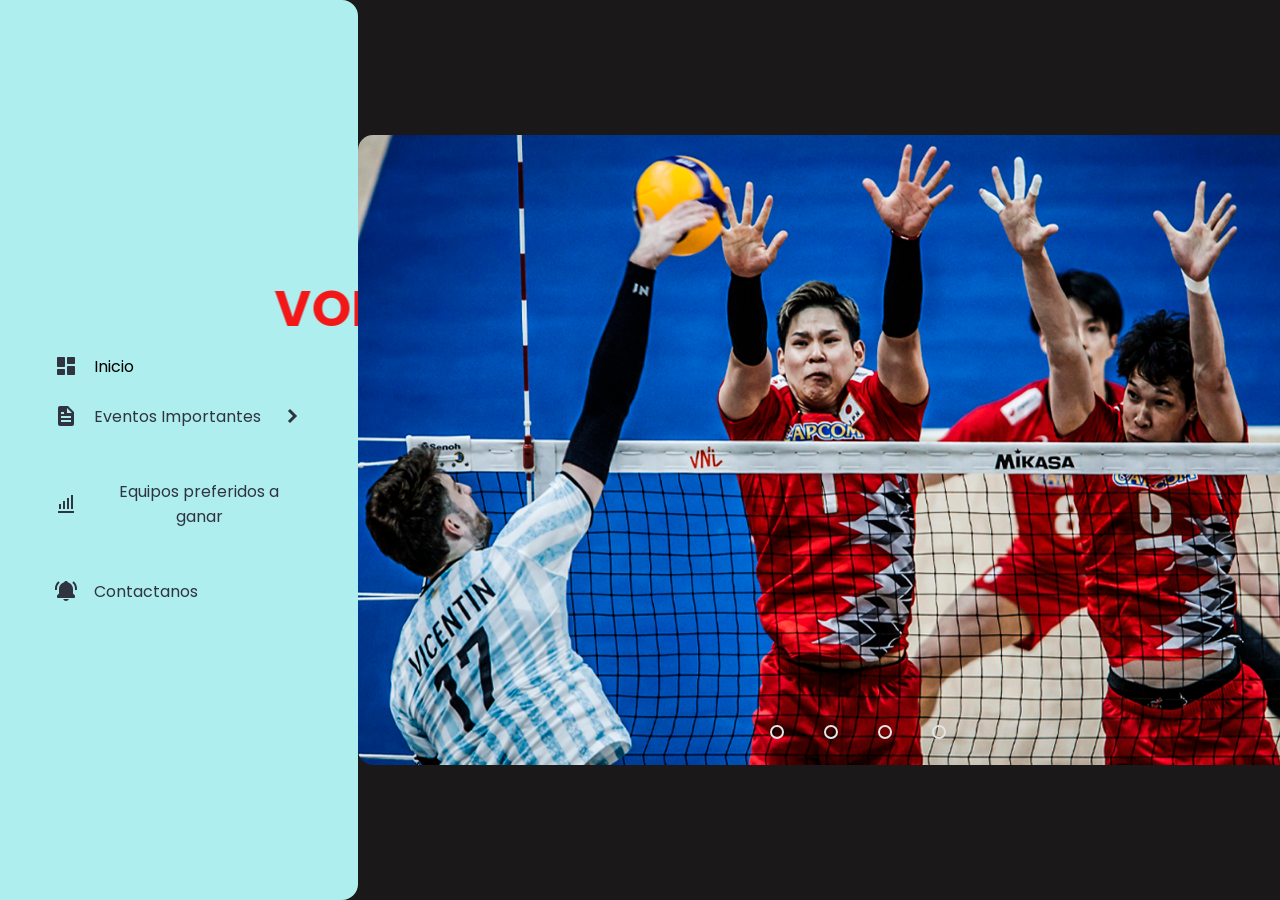
<file: index.html>
<!DOCTYPE html>
<html lang="es">
<head>
    <meta charset="UTF-8">
    <meta http-equiv="X-UA-Compatible" content="IE=edge">
    <meta name="viewport" content="width=device-width, initial-scale=1.0">
    <title>Menú despegable</title>
    <link rel="stylesheet" href="css.css">
</head>
<body>
   
    <nav class="nav">
        
        <ul class="list">
<!--INICIO-->
            <li class="list__item">
                <marquee behavior="Alternante"><h1>VOLEIBOL</h1></marquee>
                <div class="list__button">
                    <img src="dashboard.svg" class="list__img">
                   Inicio
                </div>
            </li>
<!--SERVICIOS-->
            <li class="list__item list__item--click">
                <div class="list__button list__button--click">
                    <img src="docs.svg" class="list__img">
                    <a href="#" class="nav__link">Eventos Importantes</a>
                    <img src="arrow.svg" class="list__arrow">
                </div>
<!--ESTOY DENTRO-->
                <ul class="list__show">
                    <li class="list__inside">
                        <a href="pag1.html" class="nav__link nav__link--inside">VNL2024</a>
                    </li>

                    <li class="list__inside">
                        <a href="JuegosOlim.html" class="nav__link nav__link--inside">JUEGOS OLIMPICOS2024</a>
                    </li>
                </ul>

            </li>

<!--ESTADISTICAS-->
            <li class="list__item">
                <div class="list__button">
                    <img src="stats.svg" class="list__img">
                    <a href="Resultados.html" class="nav__link">Equipos preferidos a ganar</a>
                </div>
            </li>

<!--NOTIFICACIONES-->
            <li class="list__item list__item--click">
                <div class="list__button list__button--click">
                    <img src="bell.svg" class="list__img">
                    <a href="PAG3.html" class="nav__link">Contactanos</a>
                    
                </div>


            </li>
<!--CONTACTO-->

           

        </ul>

    </nav>


    <!--SLIDER-->

    <div class="slider">
        <div class="slides">
            <input type="radio" name="radio-btn" id="radio1">
            <input type="radio" name="radio-btn" id="radio2">
            <input type="radio" name="radio-btn" id="radio3">
            <input type="radio" name="radio-btn" id="radio4">

            <div class="slide first">
                <img src="imagenSlider1.jpg">

            </div>

            <div class="slide">
                <img src="imagenSlider2.jpg" alt="">
            </div>

            <div class="slide">
                <img src="imagenSlider3.jpg" alt="">
            </div>

            <div class="slide">
                <img src="imagenSlider4.jpg" alt="">
            </div>

            <div class="nav-auto">
                <div class="auto-btn1"></div>
                <div class="auto-btn2"></div>
                <div class="auto-btn3"></div>
                <div class="auto-btn4"></div>

            </div>


        </div>
        <div class="nav-manual">
            <label for="radio1" class="manual-btn"></label>
            <label for="radio2" class="manual-btn"></label>
            <label for="radio3" class="manual-btn"></label>
            <label for="radio4" class="manual-btn"></label>
        </div>
    </div>

    
    <script src="main.js"></script>

</body>
</html>
</file>
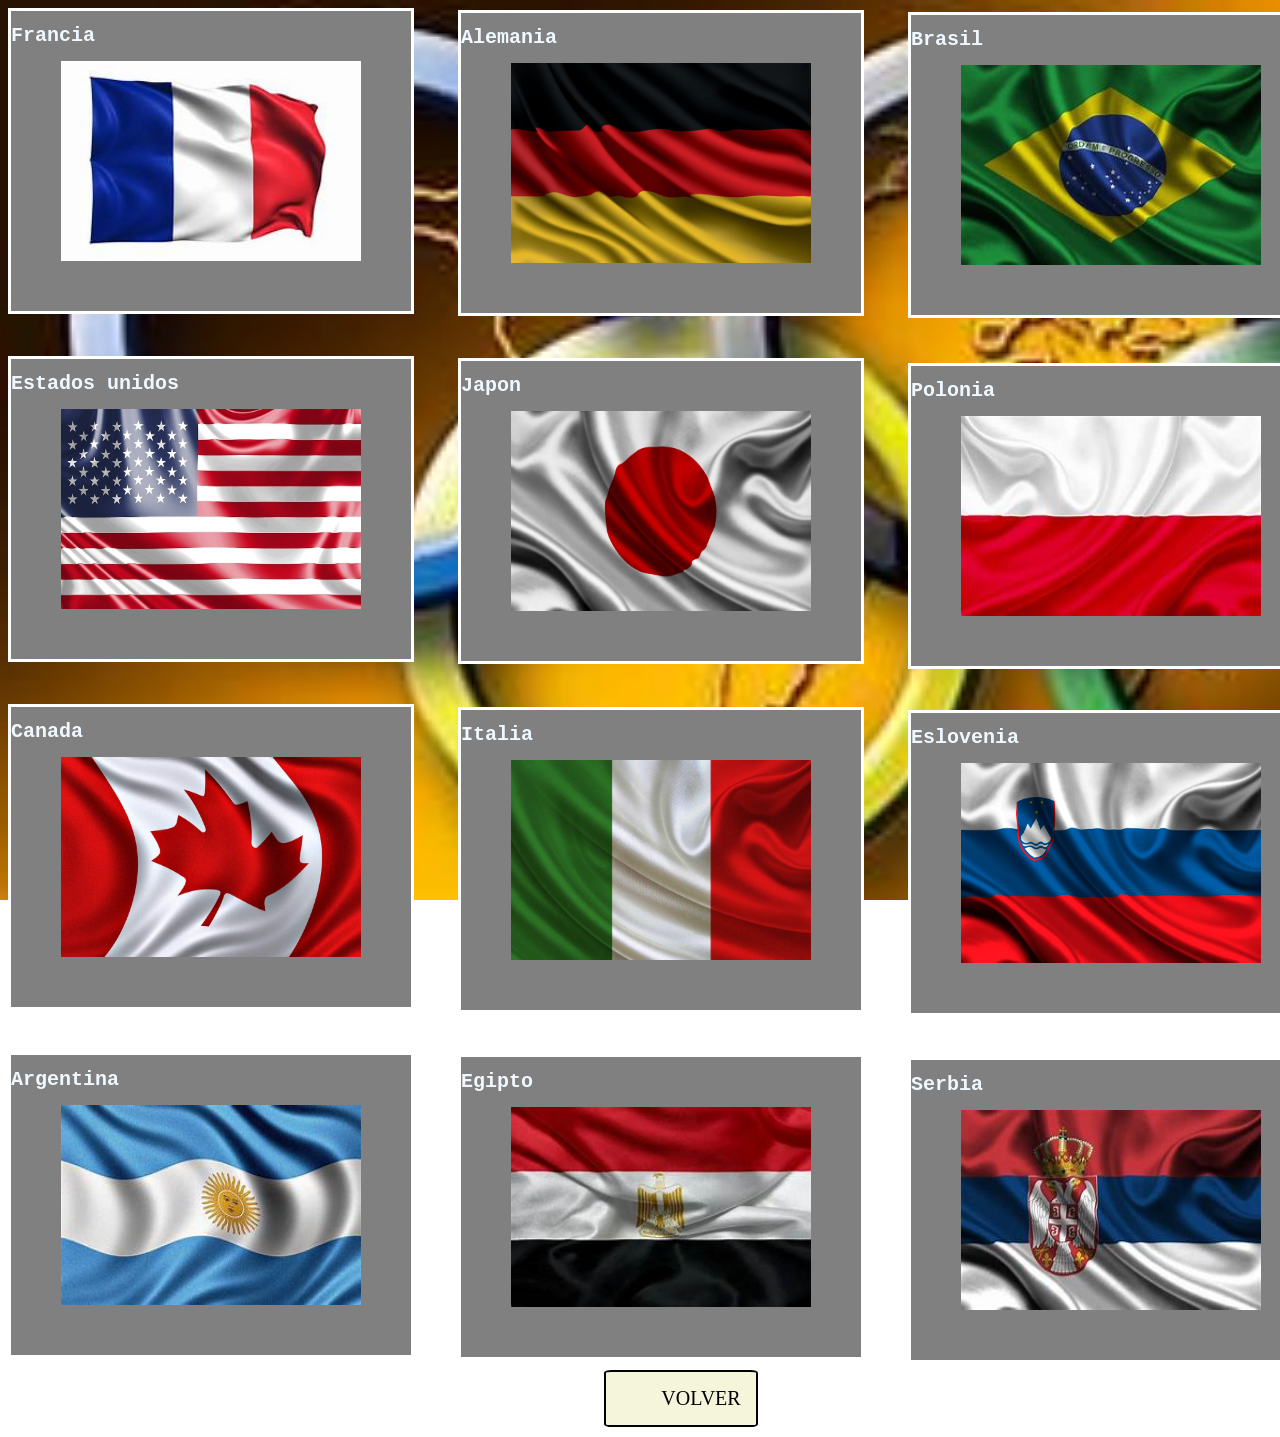
<file: EquiposCalificadosOlimpicos.html>
<!DOCTYPE html>
<html lang="en">
<head>
    <meta charset="UTF-8">
    <meta name="viewport" content="width=device-width, initial-scale=1.0">
    <title>EQUIPOS CLASIFICADOS</title>
    <link rel="stylesheet" href="EquiposCalificadosOlimpicos.css">
</head>

<body>
  

<div class="cajaPadre">  
    <div class="conte1">
    <h1>Francia</h1>
    <a href="https://es.volleyballstats247.com/equipos/internacional/francia/"><img src="banderaFrancia.jpeg" class="b1"></a>
    </div>
    
    <div class="conte2">
    <h1>Alemania</h1>
    <a href="https://es.volleyballstats247.com/equipos/internacional/alemania/"><img src="banderaAlemania.jpg" class="b2"></a>
    </div>

    <div class="conte3">
    <h1>Brasil</h1>
    <a href="https://es.volleyballstats247.com/equipos/internacional/brasil/"><img src="banderaBrasil.jpeg" class="b3"></a>
    </div>

    <div class="conte4">
    <h1>Estados unidos</h1>
    <a href="https://norceca.net/USA%20Volleyball%20anuncia%20el%20Equipo%20Masculino%20para%20Par%C3%ADs%202024.htm"><img src="banderaEEUU.jpg" class="b4"></a>
    </div>
        
    <div class="conte5">
    <h1>Japon</h1>
    <a href="https://es.volleyballstats247.com/equipos/internacional/jap%C3%B3n/"> <img src="banderaJapon.jpg" class="b5"></a>
    </div>
    
    <div class="conte6">
    <h1>Polonia</h1>
    <a href="https://es.volleyballstats247.com/equipos/internacional/polonia/"><img src="banderaPolonia.jpeg" class="b6"></a>
    </div>

    <div class="conte7">
    <h1>Canada</h1>
    <a href="https://www.wikiwand.com/es/articles/Selecci%C3%B3n_de_voleibol_de_Canad%C3%A1"><img src="banderaCanada.jpg" class="b7"></a>
    </div>

    <div class="conte8">
    <h1>Italia</h1>
    <a href="https://es.wikipedia.org/wiki/Selecci%C3%B3n_de_voleibol_de_Italia"><img src="bandera-de-Italia.jpg" class="b8"></a>
    </div>

    <div class="conte9">
    <h1>Eslovenia</h1>
    <a href="https://es.volleyballstats247.com/equipos/internacional/eslovenia/"><img src="banderaEslovenia.jpg" class="b9"></a>
    </div>

    <div class="conte10">
    <h1>Argentina</h1>
    <a href="https://www.infobae.com/deportes/2024/06/20/la-seleccion-argentina-de-voley-se-clasifico-a-paris-2024-y-defendera-el-bronce-en-los-juegos-olimpicos/"><img src="banderaArgentina.jpeg" class="b10"></a>
    </div>

    <div class="conte11">
    <h1>Egipto</h1>
    <a href="https://es.volleyballstats247.com/equipos/internacional/egipto/"><img src="banderaEgipto.jpeg" class="b11"></a>
    </div>

    <div class="conte12">
     <h1>Serbia</h1>
    <a href="https://es.wikipedia.org/wiki/Selecci%C3%B3n_de_voleibol_de_Serbia"><img src="banderaSerbia.jpeg" class="b12"></a>
    </div>

</div>

 <nav class="menu">
    <ul>
        <a href="JuegosOlim.html"><li>VOLVER</li></a>
        
    </ul>
    
 </nav>   


    
</body>
</html>
</file>
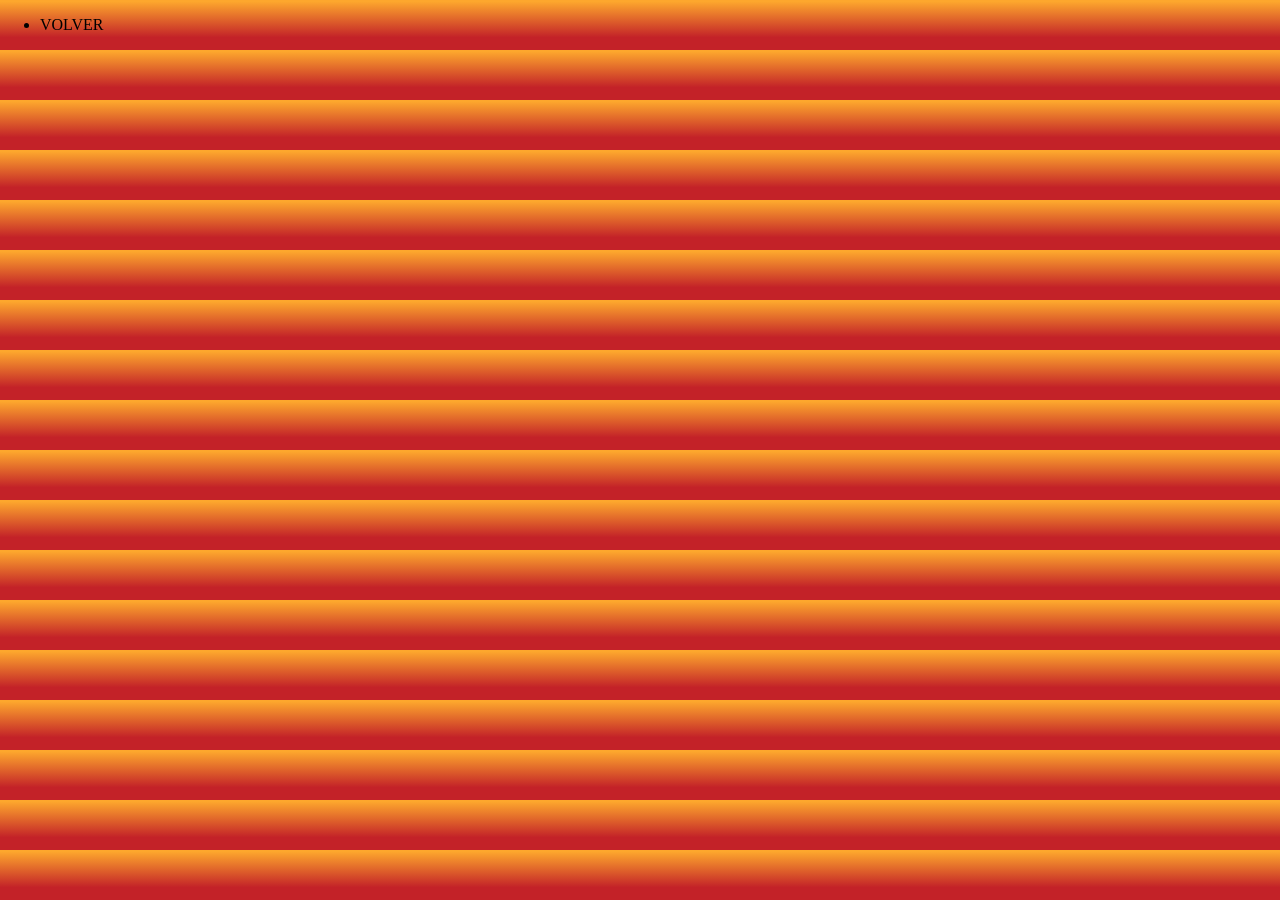
<file: Historia vnl.html>
<!DOCTYPE html>
<html lang="en">
<head>
    <meta charset="UTF-8">
    <meta name="viewport" content="width=device-width, initial-scale=1.0">
    <title>Historia</title>
    <link rel="stylesheet" href="historiavnl.css">
</head>
<body>
<div class="menu">
    <ul>
        <li>VOLVER</li>
    </ul>
</div>


    
</body>
</html>
</file>
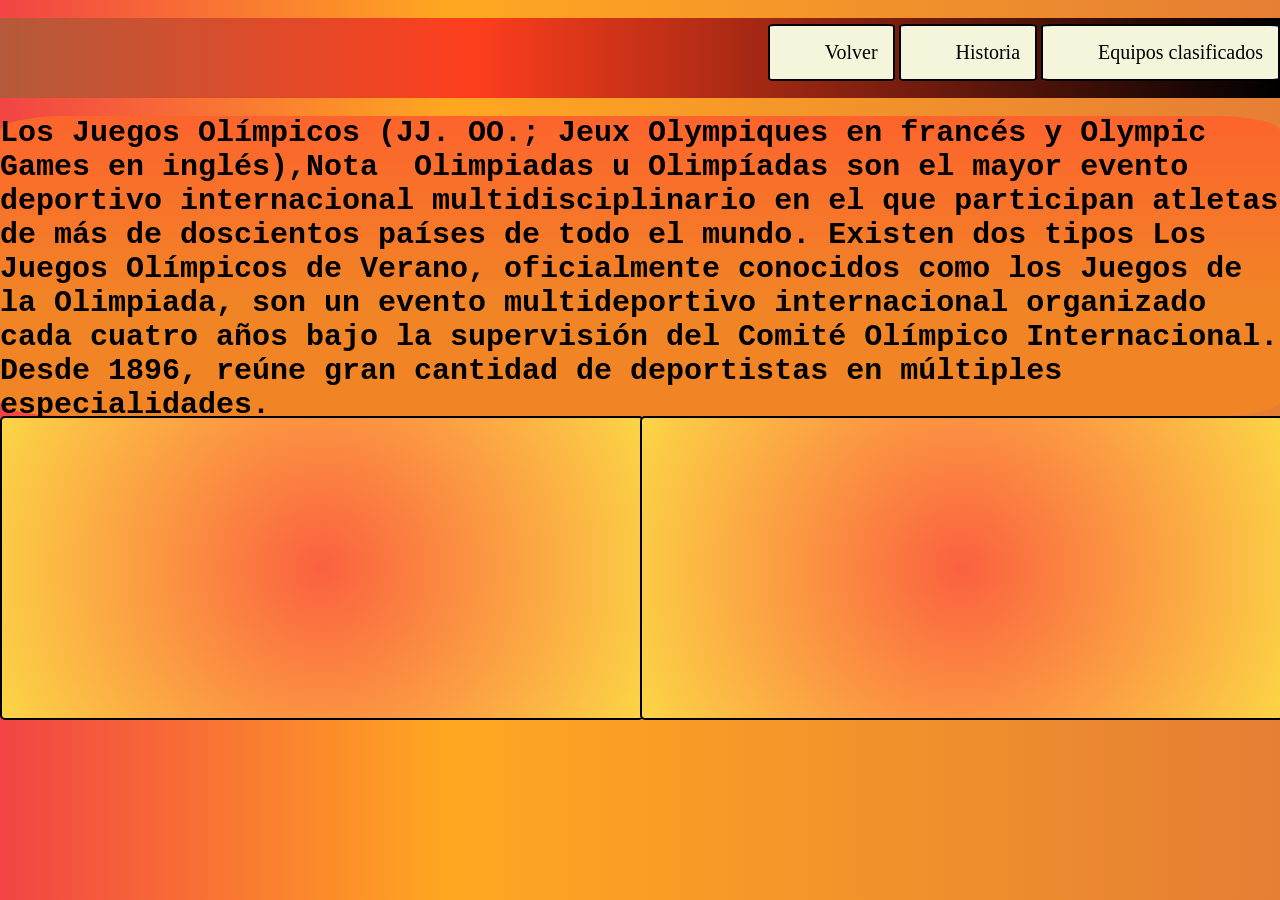
<file: JuegosOlim.html>
<!DOCTYPE html>
<html lang="en">
<head>
    <meta charset="UTF-8">
    <meta name="viewport" content="width=device-width, initial-scale=1.0">
    <link rel="stylesheet" href="JuegosOimp.css">
    <title>OLIMPICOS</title>
</head>
<body>
    <div class="menu">
        <ul>
         <a href="index.html"><li>Volver</li></a>
         <a href="https://as.com/juegos_olimpicos/juegos-olimpicos-que-son-historia-origen-y-significado-de-los-cinco-anillos-n/"><li>Historia</li></a>
         <a href="EquiposCalificadosOlimpicos.html"><li>Equipos clasificados</li></a>

        </ul>
    </div>

 <div class="tuno">
    <h1>
        Los Juegos Olímpicos​ (JJ. OO.;​ Jeux Olympiques en francés y Olympic Games en inglés),Nota ​ Olimpiadas​ u Olimpíadas​ son el mayor evento deportivo internacional multidisciplinario en el que participan atletas de más de doscientos países de todo el mundo.​ Existen dos tipos Los Juegos Olímpicos de Verano, oficialmente conocidos como los Juegos de la Olimpiada, ​son un evento multideportivo internacional organizado cada cuatro años bajo la supervisión del Comité Olímpico Internacional. Desde 1896, reúne gran cantidad de deportistas en múltiples especialidades.
    </h1>

 </div>

 <div class="infodos">
    <iframe width="853" height="480" src="https://www.youtube.com/embed/Dv2a75ISsU0" title="París 2024: una ceremonia de apertura sin precedentes sobre el Sena" frameborder="0" allow="accelerometer; autoplay; clipboard-write; encrypted-media; gyroscope; picture-in-picture; web-share" referrerpolicy="strict-origin-when-cross-origin" allowfullscreen class="vido"></iframe>

 </div>

 <div class="infotres"></div>
 
 <iframe width="853" height="480" src="https://www.youtube.com/embed/uu9XI0QE0fI" title="Así se vivió la inauguración de la gran fiesta deportiva en París 2024" frameborder="0" allow="accelerometer; autoplay; clipboard-write; encrypted-media; gyroscope; picture-in-picture; web-share" referrerpolicy="strict-origin-when-cross-origin" allowfullscreen class="viddos"></iframe>>

 </div>

    
</body>
</html>
</file>
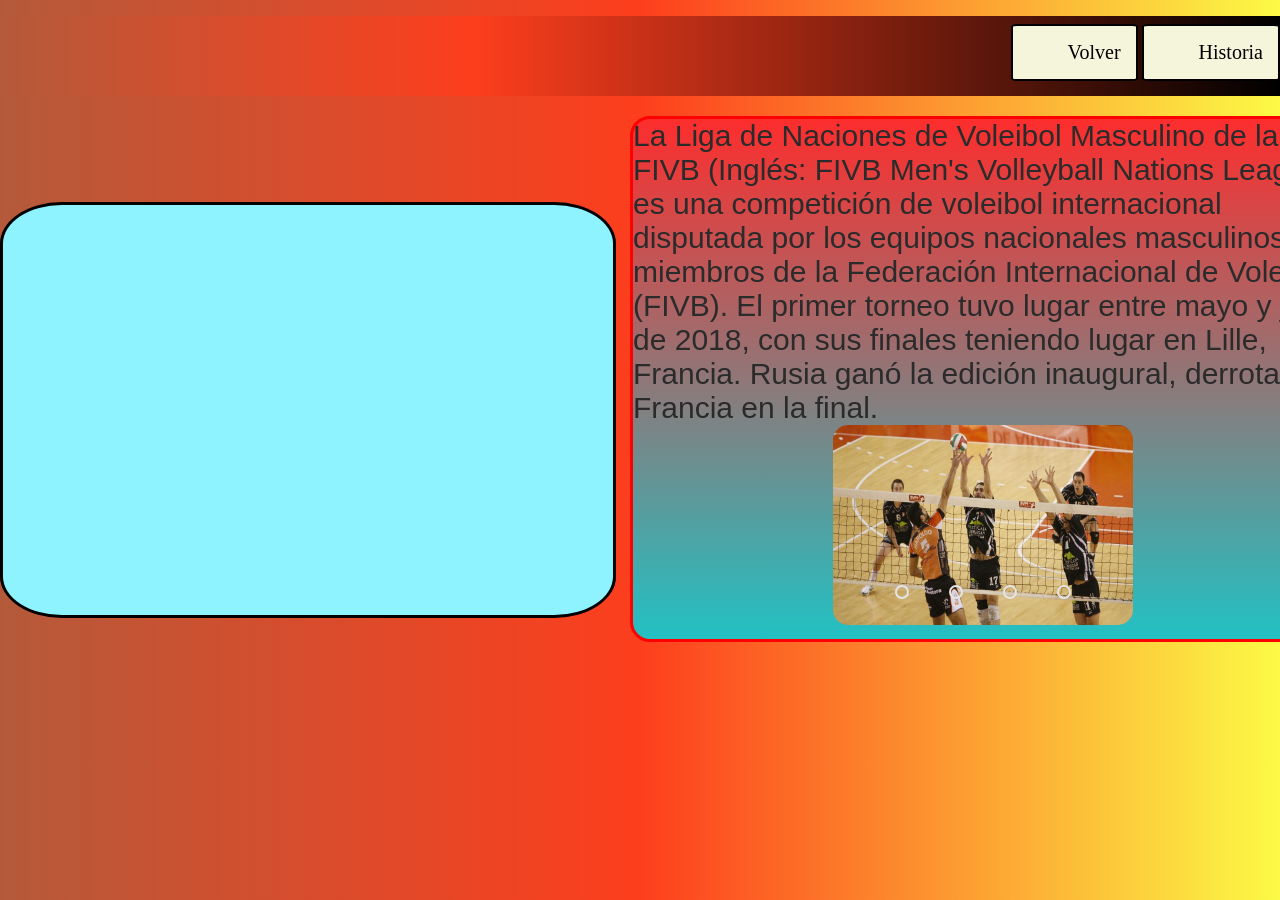
<file: pag1.html>
<!DOCTYPE html>
<html lang="en">
<head>
    <meta charset="UTF-8">
    <meta name="viewport" content="width=device-width, initial-scale=1.0">
    <title>VNL2024</title>
    <link rel="stylesheet" href="pag1.css">
</head>


<body >

<div class="cajaPadre">

<nav class="menu">
 
    

  <ul>
    

    <a href="index.html"><li>Volver</li></a>
    <a href="https://olympics.com/es/noticias/vnl-masculino-todos-ganadores-historial-torneo"><li>Historia</li></a>
    
  </ul>

</nav>

<div class="informacion">
  La Liga de Naciones de Voleibol Masculino de la FIVB (Inglés: FIVB Men's Volleyball Nations League) es una competición de voleibol internacional disputada por los equipos nacionales masculinos miembros de la Federación Internacional de Voleibol (FIVB). El primer torneo tuvo lugar entre mayo y julio de 2018, con sus finales teniendo lugar en Lille, Francia.​ Rusia ganó la edición inaugural, derrotando Francia en la final.

<!--Slider1-->
  <div class="slider">
    <div class="slides">
        <input type="radio" name="radio-btn" id="radio1">
        <input type="radio" name="radio-btn" id="radio2">
        <input type="radio" name="radio-btn" id="radio3">
        <input type="radio" name="radio-btn" id="radio4">

        <div class="slide first">
            <img src="vnlslider1.jpg">

        </div>

        <div class="slide">
            <img src="vnlslider2.jpg" alt="">
        </div>

        <div class="slide">
            <img src="vnlslider3.jpg" alt="">
        </div>

        <div class="slide">
            <img src="vnlslider4.jpg" alt="">
        </div>

        <div class="nav-auto">
            <div class="auto-btn1"></div>
            <div class="auto-btn2"></div>
            <div class="auto-btn3"></div>
            <div class="auto-btn4"></div>

        </div>


    </div>
    <div class="nav-manual">
        <label for="radio1" class="manual-btn"></label>
        <label for="radio2" class="manual-btn"></label>
        <label for="radio3" class="manual-btn"></label>
        <label for="radio4" class="manual-btn"></label>
    </div>
</div>


<script src="main.js"></script>

</div>





 <div class="vide">
   <iframe width="853" height="480" src="https://www.youtube.com/embed/cAOBcElWeGg" title="VNL Volleyball Nations League Intro" frameborder="0" allow="accelerometer; autoplay; clipboard-write; encrypted-media; gyroscope; picture-in-picture; web-share" referrerpolicy="strict-origin-when-cross-origin" allowfullscreen class="vid"></iframe>
  </div>


  </div>
    
</body>
</html>
</file>
<file: css.css>
@import url('https://fonts.googleapis.com/css2?family=Poppins:wght@300;400&display=swap');

*{
    margin: 0;
    padding: 0;
    box-sizing: border-box;
}
h1{
    color: rgb(243, 23, 23);
    font-size: 50px;
}

body{
    position: absolute;
    background:rgb(26, 24, 24);
    font-family: 'Poppins', sans-serif;
    margin:0;
    padding: 0;
    height: 100vh;
    display: flex;
    justify-content: center;
    align-items: center;
}

.nav{
    width: 358px;
    border-radius: 6px;
    
}

.nav__link{
    color: #303440;
    display: block;
    padding: 25px 0;
    text-decoration: none;
}

.nav__link--inside{
    border-radius: 6px ;
    padding-left: 20px;
    text-align: left;
}

.nav__link--inside:hover{
    background: wheat;
}

.list{
    width: 100%;
    height: 100vh;
    display: flex;
    justify-content: center;
    flex-direction: column;
    border-radius: 0 16px 16px 0;
    background:paleturquoise;
}

.list__item{
    list-style: none;
    width: 100%;
    text-align: center;
    overflow: hidden;
}

.list__item--click{
    cursor: pointer;
}

.list__button{
    display: flex;
    align-items: center;
    gap: 1em;
    width: 70%;
    margin: 0 auto;
}

.arrow .list__arrow{
    transform: rotate(90deg);
}

.list__arrow{
    margin-left: auto;
    transition: transform .3s;
}

.list__show{
    width: 80%;
    margin-left: auto;
    border-left: 2px solid #303440;
    list-style: none;
    transition: height .4s;
    height: 0;
}



/*slider*/


.slider{
    width: 1000px;
    height: 630px;
    border-radius: 15px;
    overflow: hidden;

}
.slides{
    width:500% ;
    height:630px;
    display: flex;
}
.slides input{
    display: none;

}
.slide{
    width: 20%;
    transition: 5s;

}
.slide img{
    width: 100%;
    height: 630px;
}
.nav-manual{
    position: absolute;
    width: 1000px;
    margin-top: -40px;
    display: flex;
    justify-content:center;
}
.manual-btn{
    border: 2px solid #e5e5e5;
    padding: 5px;
    border-radius: 10px;
    cursor: pointer;
    transition: 1s;
     


}
.manual-btn:not(:last-child){
    margin-right: 40px ;


}
.manual-btn:hover{
    background-color:#e5e5e5 ;

}
#radio1:checked ~ .first{
    margin-left:0 ;

}
#radio2:checked ~ .first{
    margin-left:-20% ;

}
#radio3:checked ~ .first{
    margin-left:-40% ;

}
#radio4:checked ~ .first{
    margin-left:-60% ;

}

#radio1:checked ~ .nav-auto .auto-btn1{
    background-color: #e5e5e5;
}
#radio2:checked ~ .nav-auto .auto-btn2{
    background-color: #e5e5e5;
}#radio3:checked ~ .nav-auto .auto-btn3{
    background-color: #e5e5e5;
}
#radio4:checked ~ .nav-auto .auto-btn4{
    background-color: #e5e5e5;
}
</file>
<file: EquiposCalificadosOlimpicos.css>
body{
    position: absolute;
    background-image: url('FONODOJUEGOSOLIMPICOS.jpeg');
    background-repeat: no-repeat;
    background-attachment: fixed;
    background-size: cover;
}
.cajaPadre{
    position: relative;
    
    width: 100%;
    height: 1340px;
}

h1{
    font-size: 20px;
    color: aliceblue;
    font-family: 'Courier New', Courier, monospace;
}

.titulo{
    font-size: 40px;
    color: aliceblue;
}

.conte1{
    position: relative;
    background-color:gray ;
    width: 400px;
    height: 300px;
    border: white 3px solid;

}

.b1{
    position: absolute;
    top: 50px;
    margin-left: 50px;
    width: 300px;
    height: 200px;
}

.conte2{
    position: relative;
    background-color:gray ;
    width: 400px;
    height: 300px;
    top: -304px;
    margin-left: 450px;
    border: white 3px solid;

}

.b2{
    position: absolute;
    top: 50px;
    margin-left: 50px;
    width: 300px;
    height: 200px;

}

.conte3{
    position: relative;
    background-color:gray ;
    width: 400px;
    height: 300px;
    top: -608px;
    margin-left: 900px;
    border: white 3px solid;

}

.b3{
    position: absolute;
    width: 300px;
    height: 200px;
    top: 50px;
    margin-left: 50px;
}

.conte4{
    position: relative;
    background-color:gray ;
    width: 400px;
    height: 300px;
    top: -570px;
    border: white 3px solid;

}

.b4{
    position: absolute;
    top: 50px;
    margin-left: 50px ;
    width: 300px;
    height: 200px;
}

.conte5{
    position: relative;
    background-color:gray ;
    width: 400px;
    height: 300px;
    top: -874px;
    margin-left: 450px;
    border: white 3px solid;

}

.b5{
   
    position: absolute;
    top: 50px;
    margin-left: 50px ;
    width: 300px;
    height: 200px;
 }

.conte6{
    position: relative;
    background-color:gray ;
    width: 400px;
    height: 300px;
    top: -1175px;
    margin-left: 900px;
    border: white 3px solid;

}

.b6{
    position: absolute;
    top: 50px;
    margin-left: 50px ;
    width: 300px;
    height: 200px;

}

.conte7{
    position: relative;
    background-color:gray ;
    width: 400px;
    height: 300px;
    top: -1140px;
    border: white 3px solid;

}

.b7{
    position: absolute;
    top: 50px;
    margin-left: 50px ;
    width: 300px;
    height: 200px;

}

.conte8{
    position: relative;
    background-color:gray ;
    width: 400px;
    height: 300px;
    top: -1443px;
    margin-left: 450px;
    border: white 3px solid;

}

.b8{
    position: absolute;
    top: 50px;
    margin-left: 50px ;
    width: 300px;
    height: 200px;

}

.conte9{
    position: relative;
    background-color:gray ;
    width: 400px;
    height: 300px;
    top: -1746px;
    margin-left: 900px;
    border: white 3px solid;

}

.b9{
    position: absolute;
    top: 50px;
    margin-left: 50px ;
    width: 300px;
    height: 200px;

}

.conte10{
    position: relative;
    background-color:gray ;
    width: 400px;
    height: 300px;
    top: -1710px;
    border: white 3px solid;

}

.b10{
    position: absolute;
    top: 50px;
    margin-left: 50px ;
    width: 300px;
    height: 200px;

}

.conte11{
    position: relative;
    background-color:gray ;
    width: 400px;
    height: 300px;
    top: -2014px;
    margin-left: 450px;
    border: white 3px solid;

}

.b11{
    position: absolute;
    top: 50px;
    margin-left: 50px ;
    width: 300px;
    height: 200px;

}

.conte12{
    position: relative;
    background-color:gray ;
    width: 400px;
    height: 300px;
    top: -2317px;
    margin-left: 900px;
    border: white 3px solid;

}

.b12{

    position: absolute;
    top: 50px;
    margin-left: 50px ;
    width: 300px;
    height: 200px;

}

.mnu{
    position: relative;
   
   width: 100%;
   height: 200px;
}

ul{
    position: relative;
   
    list-style: none;
    text-align: center;
}

li{
    
    position: relative;
    top: -30px;
    color: black;
    font-size: 20px;
    background-color: beige;
    display: inline-block;
    padding: 15px;
    justify-items: center ;
    align-items: center;
    text-align: center;
    text-indent: 40px;
    border-radius: 5%;
    border:black 2px solid;
    top: 6px;

}

a:active{
    background: rgb(34,105,195);
    background: linear-gradient(0deg, rgba(34,105,195,1) 0%, rgba(213,253,45,1) 100%);
}

a:hover{
    box-shadow: 3px 4px 0px #1fed52;
    border: black 2px solid;
}
</file>
<file: historiavnl.css>
body{

    margin: 0;
    background: rgb(248, 73, 79);
    background: linear-gradient(0deg, rgba(195,34,40,1) 25%, rgba(253,167,45,1) 97%);
}
</file>
<file: JuegosOimp.css>
body{
    position: relative;
    height: 100%;
    margin: 0;
    background: rgb(242,68,68);
background: linear-gradient(90deg, rgba(242,68,68,1) 0%, rgba(255,167,33,1) 35%, rgba(230,126,52,1) 100%);

}


ul{
    position: relative;
    background: rgb(180,90,58);
    background: linear-gradient(90deg, rgba(180,90,58,1) 0%, rgba(253,62,29,1) 37%, rgba(0,0,0,1) 100%);
    height: 80px;
    top: 2px;
    list-style: none;
    text-align: right;
    
   
}

li{
    position: relative;
    top: -40px;
    color: black;
    font-size: 20px;
    background-color: beige;
    display: inline-block;
    padding: 15px;
    justify-items: center ;
    align-items: center;
    text-align: center;
    text-indent: 40px;
    border-radius: 5%;
    border:black 2px solid;
    top: 6px;

}

h1{
    font-size: 30px;
    color: rgb(0, 0, 0);
    font-family: 'Courier New', Courier, monospace;

}

.tuno{
    position: relative;
    background: rgb(241,133,38);
background: linear-gradient(0deg, rgba(241,133,38,1) 37%, rgba(253,100,45,1) 100%);
    width: 100%;
    height: 300px;
    border-radius: 5%;
}

.vido{
    position: relative;
    width: 100%;
    height: 300px;
    border-radius: 10%;
}

.infodos{
    position: relative;
    background: rgb(251,97,63);
background: radial-gradient(circle, rgba(251,97,63,1) 0%, rgba(252,213,70,1) 100%);
width: 50%;
height: 300px;
border-radius: 5px;
border: 2px solid;
}

.viddos{
    position: relative;
    top: -604px;
    margin-left: 50%;
    width: 50%;
    height: 300px;
    border-radius: 10%;
}

.infotres{
    position: relative;
    margin-bottom: -800px;
    background: rgb(251,97,63);
background: radial-gradient(circle, rgba(251,97,63,1) 0%, rgba(252,213,70,1) 100%);
top: -304px;
margin-left: 50%;
width: 50%;
height: 300px;
border-radius: 5px;
border: 2px solid;
}
</file>
<file: pag1.css>
body{
   
    margin: 0%;
}



.cajaPadre{
position: absolute;

margin: 0%;
width: 100%;
height: 100%;
background: rgb(180,90,58);
background: linear-gradient(90deg, rgba(180,90,58,1) 0%, rgba(253,62,29,1) 50%, rgba(252,250,69,1) 100%);

}


ul{
    position: relative;
    background: rgb(180,90,58);
    background: linear-gradient(90deg, rgba(180,90,58,1) 0%, rgba(253,62,29,1) 37%, rgba(0,0,0,1) 100%);
    top: 2px;
    list-style: none;
    text-align: right;
    
   
}

.menu{
    
    position: relative;
    background: rgb(180,90,58);
background: linear-gradient(90deg, rgba(180,90,58,1) 0%, rgba(253,62,29,1) 37%, rgba(0,0,0,1) 100%);
   width: 100%;
   height: 80px;
}

.logo{
    position: relative;
    top: 6px;
    right: 800px;
    width: 80px;
    height: 60px;
    border-radius: 20%;
    box-sizing: border-box;
}



li{
    
    position: relative;
    top: -40px;
    color: black;
    font-size: 20px;
    background-color: beige;
    display: inline-block;
    padding: 15px;
    justify-items: center ;
    align-items: center;
    text-align: center;
    text-indent: 40px;
    border-radius: 5%;
    border:black 2px solid;
    top: 6px;

}

.vid{
    position: relative;
    width: 600px;
    height: 400px;
    border-radius: 10%;
}

.vide{
    background-color:rgb(142, 242, 255);
    position: relative;
    top: -420px;
    width: 610px;
    height: 410px;
    border-radius: 10%;
    border: black 3px solid;
}

.informacion{
    position: relative;
    background: rgb(34,193,195);
background: linear-gradient(0deg, rgba(34,193,195,1) 0%, rgba(253,45,45,1) 100%);
    width: 720px;
    height: 520px;
    top: 20px;
    left: 630px;
    border-radius: 20px;
    font-size: 30px;
    color: rgb(43, 43, 43);
    font-family: Arial, Helvetica, sans-serif;
    border: red 3px solid;

}

/*slider*/
.slider{
    position: relative;
    width: 300px;
    height: 200px;
    border-radius: 15px;
    overflow: hidden;
    left: 200px;

}
.slides{
    width:500% ;
    height:200px;
    display: flex;
}
.slides input{
    display: none;

}
.slide{
    width: 20%;
    transition: 2s;

}
.slide img{
    width: 100%;
    height: 200px;
}
.nav-manual{
    position: absolute;
    width: 300px;
    margin-top: -40px;
    display: flex;
    justify-content:center;
}
.manual-btn{
    border: 2px solid #e5e5e5;
    padding: 5px;
    border-radius: 10px;
    cursor: pointer;
    transition: 1s;
     


}
.manual-btn:not(:last-child){
    margin-right: 40px ;


}
.manual-btn:hover{
    background-color:#e5e5e5 ;

}
#radio1:checked ~ .first{
    margin-left:0 ;

}
#radio2:checked ~ .first{
    margin-left:-20% ;

}
#radio3:checked ~ .first{
    margin-left:-40% ;

}
#radio4:checked ~ .first{
    margin-left:-60% ;

}

#radio1:checked ~ .nav-auto .auto-btn1{
    background-color: #e5e5e5;
}
#radio2:checked ~ .nav-auto .auto-btn2{
    background-color: #e5e5e5;
}#radio3:checked ~ .nav-auto .auto-btn3{
    background-color: #e5e5e5;
}
#radio4:checked ~ .nav-auto .auto-btn4{
    background-color: #e5e5e5;
}
</file>
